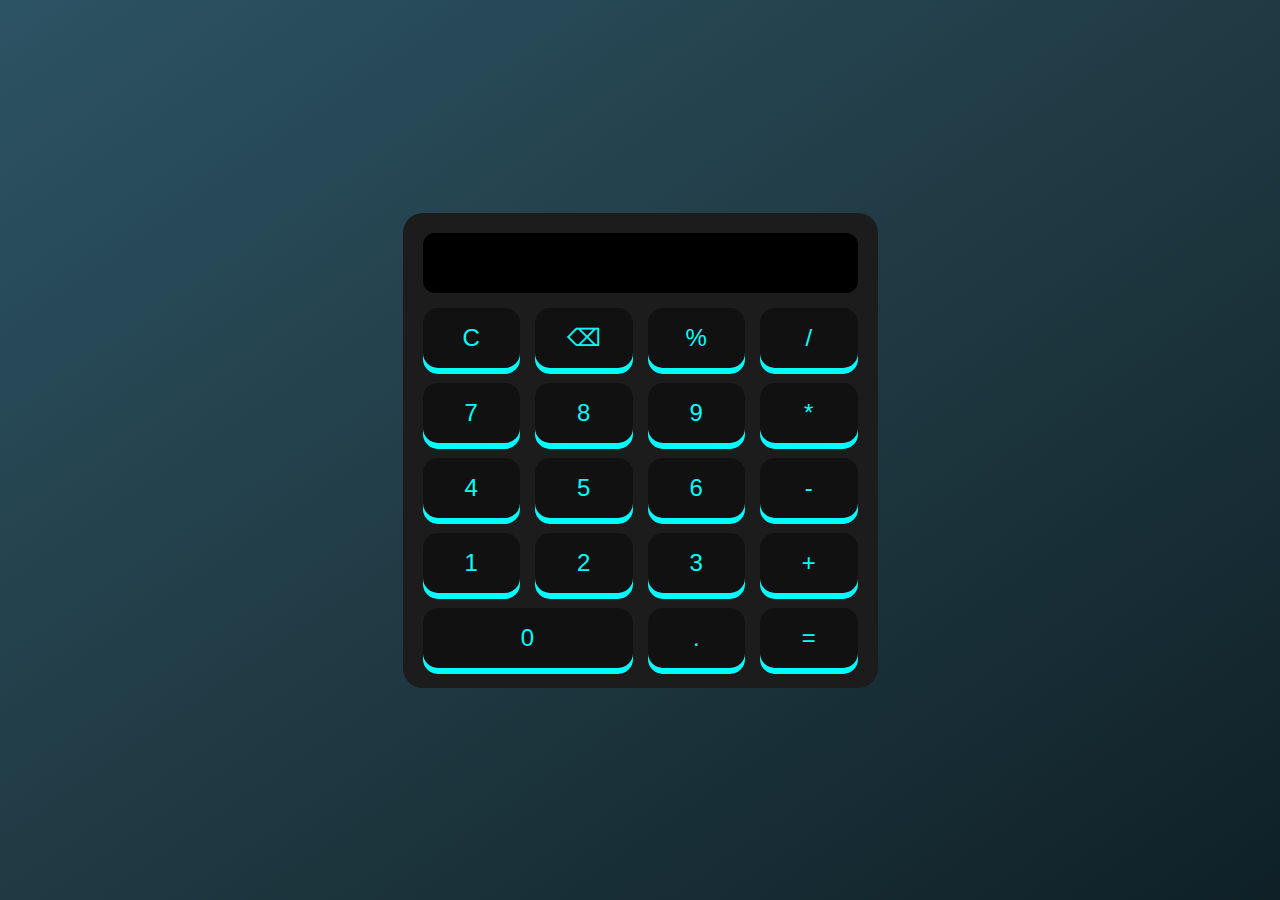
<file: calculator/index.html>
<!DOCTYPE html>
<html lang="en">

<head>
    <meta charset="UTF-8">
    <meta name="viewport" content="width=device-width, initial-scale=1.0">
    <title>calculator</title>
    <link rel="stylesheet" href="style.css">
</head>

<body>
    <div class="container">
        <div class="calculator">
            <input type="text" id="display" disabled />

            <div class="buttons">
                <button onclick="clearaDisplay()">C</button>
                <button onclick="deletehar()">⌫</button>
                <button onclick="append('%')">%</button>
                <button onclick="append('/')">/</button>


                <button onclick="append('7')">7</button>
                <button onclick="append('8')">8</button>
                <button onclick="append('9')">9</button>
                <button onclick="append('*')">*</button>


                <button onclick="append('4')">4</button>
                <button onclick="append('5')">5</button>
                <button onclick="append('6')">6</button>
                <button onclick="append('-')">-</button>

                <button onclick="append('1')">1</button>
                <button onclick="append('2')">2</button>
                <button onclick="append('3')">3</button>
                <button onclick="append('+')">+</button>



                <button onclick="append(0)" class="zero">0</button>
                 

                <button onclick="append('.')">.</button>

                <button onclick="calculate()">=</button>
            </div>
        </div>
    </div>
    <script src="app.js"></script>
</body>

</html>
</file>
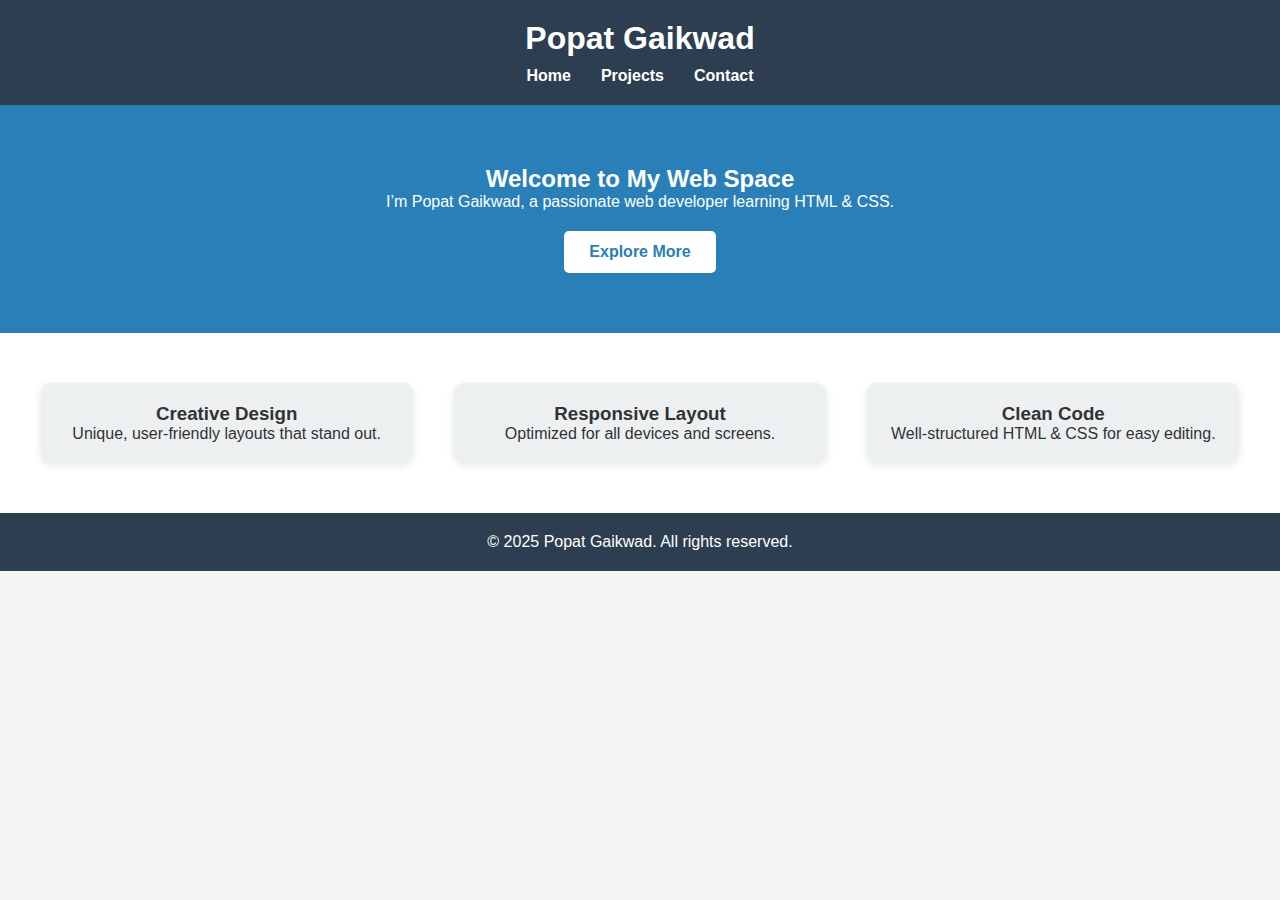
<file: Landing Page/index.html>
<!DOCTYPE html>
<html lang="en">
<head>
  <meta charset="UTF-8" />
  <meta name="viewport" content="width=device-width, initial-scale=1.0" />
  <title>Landing Page - Popat Gaikwad</title>
  <link rel="stylesheet" href="style.css" />
</head>
<body>

  <!-- Header -->
  <header>
    <div class="container">
      <h1>Popat Gaikwad</h1>
      <nav>
        <ul>
          <li><a href="#">Home</a></li>
          <li><a href="#">Projects</a></li>
          <li><a href="#">Contact</a></li>
        </ul>
      </nav>
    </div>
  </header>

  <!-- Hero Section -->
  <section class="hero">
    <h2>Welcome to My Web Space</h2>
    <p>I’m Popat Gaikwad, a passionate web developer learning HTML & CSS.</p>
    <a href="#" class="btn">Explore More</a>
  </section>

  <!-- Features Section -->
  <section class="features">
    <div class="feature">
      <h3>Creative Design</h3>
      <p>Unique, user-friendly layouts that stand out.</p>
    </div>
    <div class="feature">
      <h3>Responsive Layout</h3>
      <p>Optimized for all devices and screens.</p>
    </div>
    <div class="feature">
      <h3>Clean Code</h3>
      <p>Well-structured HTML & CSS for easy editing.</p>
    </div>
  </section>

  <!-- Footer -->
  <footer>
    <p>&copy; 2025 Popat Gaikwad. All rights reserved.</p>
  </footer>

</body>
</html>
</file>
<file: calculator/style.css>
* {
    margin: 0;
    padding: 0;
    box-sizing: border-box;

}

body {
    background: linear-gradient(145deg, #2c5364, #203a43, #0f2027);
    height: 100vh;
    display: flex;
    justify-content: center;
    align-items: center;
    font-family: 'orbitron', sans-serif;
}

.container {
    background-color: #1c1c1c;
    padding: 20px;
    border-radius: 20px;
    box-shadow: 0 20px 30px rgba (0, 255, 255, 0.2);
    transition: 0.5s ease;

}

.container:hover {
    transform: rotateX('0deg')rotateY('0');
    box-shadow: 0 0 30px rgba(0, 255, 255, 0.5);
}

#display {
    width: 100%;
    height: 60px;
    font-size: 2rem;
    background: #000;
    color: #0ff;
    text-align: right;
    padding-right: 15px;
    border: none;
    border-radius: 12px;
    margin-bottom: 15px;
}
.buttons{
    display: grid;
    grid-template-columns: repeat(4,1fr);
    gap: 15px;
}
button{
    height: 60px;
    font-size: 1.5rem;
    border: none;
    border-radius: 15px;
    background-color: #111;
    color: #0ff;
    box-shadow: 0 6px #0ff;
    transition: all 0.2s ease;
}
button:hover{
    background: #0ff;
    color: #111;
    transform: translateY(2px);
}

button:active{
    transform: translateY(6px);
    box-shadow: 0 2px #0ff;
}
.zero{
    grid-column: span 2;
}
</file>
<file: Landing Page/style.css>
* {
  margin: 0;
  padding: 0;
  box-sizing: border-box;
}

body {
  font-family: Arial, sans-serif;
  background-color: #f4f4f4;
  color: #333;
}

header {
  background-color: #2c3e50;
  color: #fff;
  padding: 20px 0;
  text-align: center;
}

nav ul {
  list-style: none;
  display: flex;
  justify-content: center;
  margin-top: 10px;
}

nav ul li {
  margin: 0 15px;
}

nav ul li a {
  color: #fff;
  text-decoration: none;
  font-weight: bold;
}

.hero {
  background-color: #2980b9;
  color: white;
  padding: 60px 20px;
  text-align: center;
}

.hero .btn {
  display: inline-block;
  margin-top: 20px;
  padding: 12px 25px;
  background-color: white;
  color: #2980b9;
  text-decoration: none;
  font-weight: bold;
  border-radius: 5px;
}

.features {
  display: flex;
  justify-content: space-around;
  flex-wrap: wrap;
  padding: 40px 20px;
  background-color: #fff;
}

.feature {
  background: #ecf0f1;
  padding: 20px;
  border-radius: 10px;
  width: 30%;
  text-align: center;
  margin: 10px;
  box-shadow: 0 2px 8px rgba(0, 0, 0, 0.1);
}

footer {
  background-color: #2c3e50;
  color: #fff;
  text-align: center;
  padding: 20px;
}
</file>
